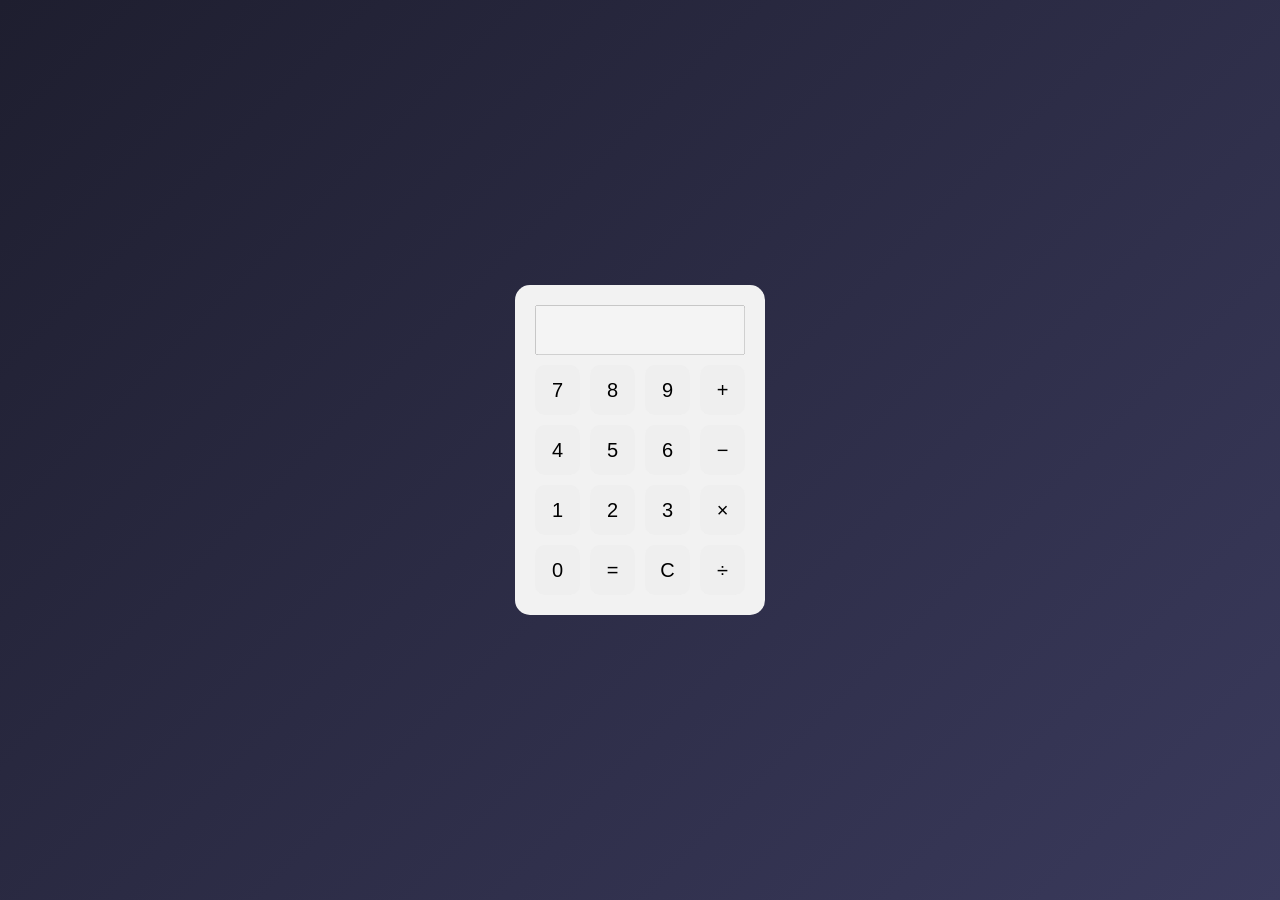
<file: lesson10/index.html>
<!DOCTYPE html>
<html lang="en">
<head>
    <meta charset="UTF-8">
    <meta name="viewport" content="width=device-width, initial-scale=1.0">
    <title>Document</title>
    <link rel="stylesheet" href="./style.css">
</head>
<body>
    <!-- <div class="content"> -->
        <!-- <h1>Counter</h1> -->
        <!-- <div class="counter"> -->
<!-- <button id="minus">-</button> -->
            <!-- <span id="count">0</span> -->
            
<!-- <button id="plus">+</button> -->
        <!-- </div> -->
        <!-- <button id="reset">reset</button> -->
        <!-- <button id="mul">mul</button> -->
    <!-- </div> -->
<!-- ------------------------------------------>

<div class="calculator">
    <input type="text" id="display" disabled>

    <button onclick="addNumber('7')">7</button>
    <button onclick="addNumber('8')">8</button>
    <button onclick="addNumber('9')">9</button>
    <button onclick="addNumber('+')">+</button>

    <button onclick="addNumber('4')">4</button>
    <button onclick="addNumber('5')">5</button>
    <button onclick="addNumber('6')">6</button>
    <button onclick="addNumber('-')">−</button>

    <button onclick="addNumber('1')">1</button>
    <button onclick="addNumber('2')">2</button>
    <button onclick="addNumber('3')">3</button>
    <button onclick="addNumber('*')">×</button>

    <button onclick="addNumber('0')">0</button>
    <button onclick="calculate()">=</button>
    <button onclick="clearDisplay()">C</button>
    <button onclick="addNumber('/')">÷</button>
</div>




    <script src="./index.js"></script> 
</body>
</html>
</file>
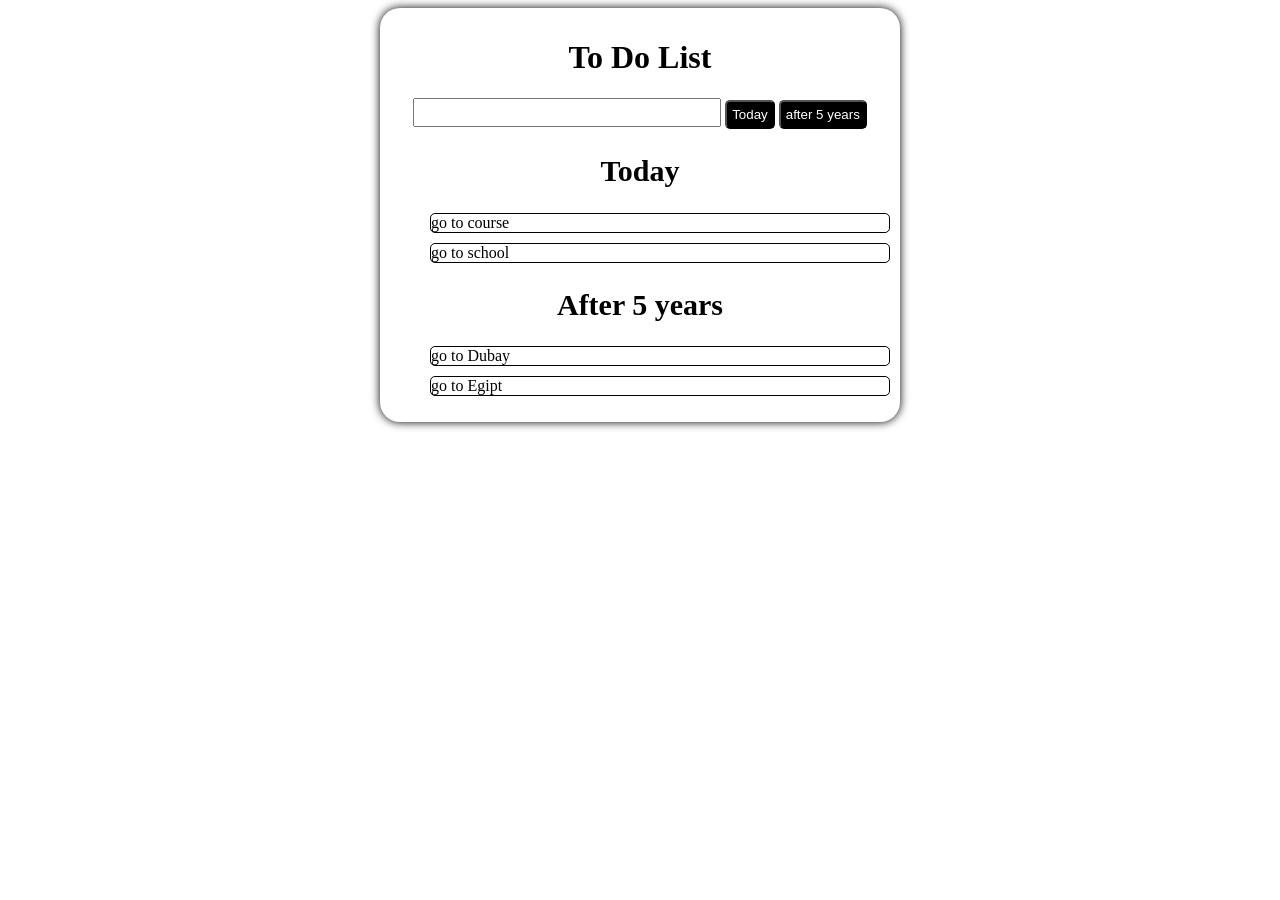
<file: lesson11/index.html>
<!DOCTYPE html>
<html lang="en">
<head>
    <meta charset="UTF-8">
    <meta name="viewport" content="width=device-width, initial-scale=1.0">
    <title>To Do List</title>
    <link rel="stylesheet" href="./style.css">
</head>
<body>

    <div class="container">
        <h1>To Do List</h1>
        <input type="text" id="input" placeholder="">
        <button id="today">Today</button>
        <button id="after">after 5 years</button>

        <h2>Today</h2>
        <ul id="todayList">
            <li>go to course</li>
            <li>go to school</li>
        </ul>

        <h2>After 5 years</h2>
        <ul id="futurelist">
            <li>go to Dubay</li>
            <li>go to Egipt</li>
        </ul>
    </div>

    <script src="./index.js"></script>
</body>
</html>
</file>
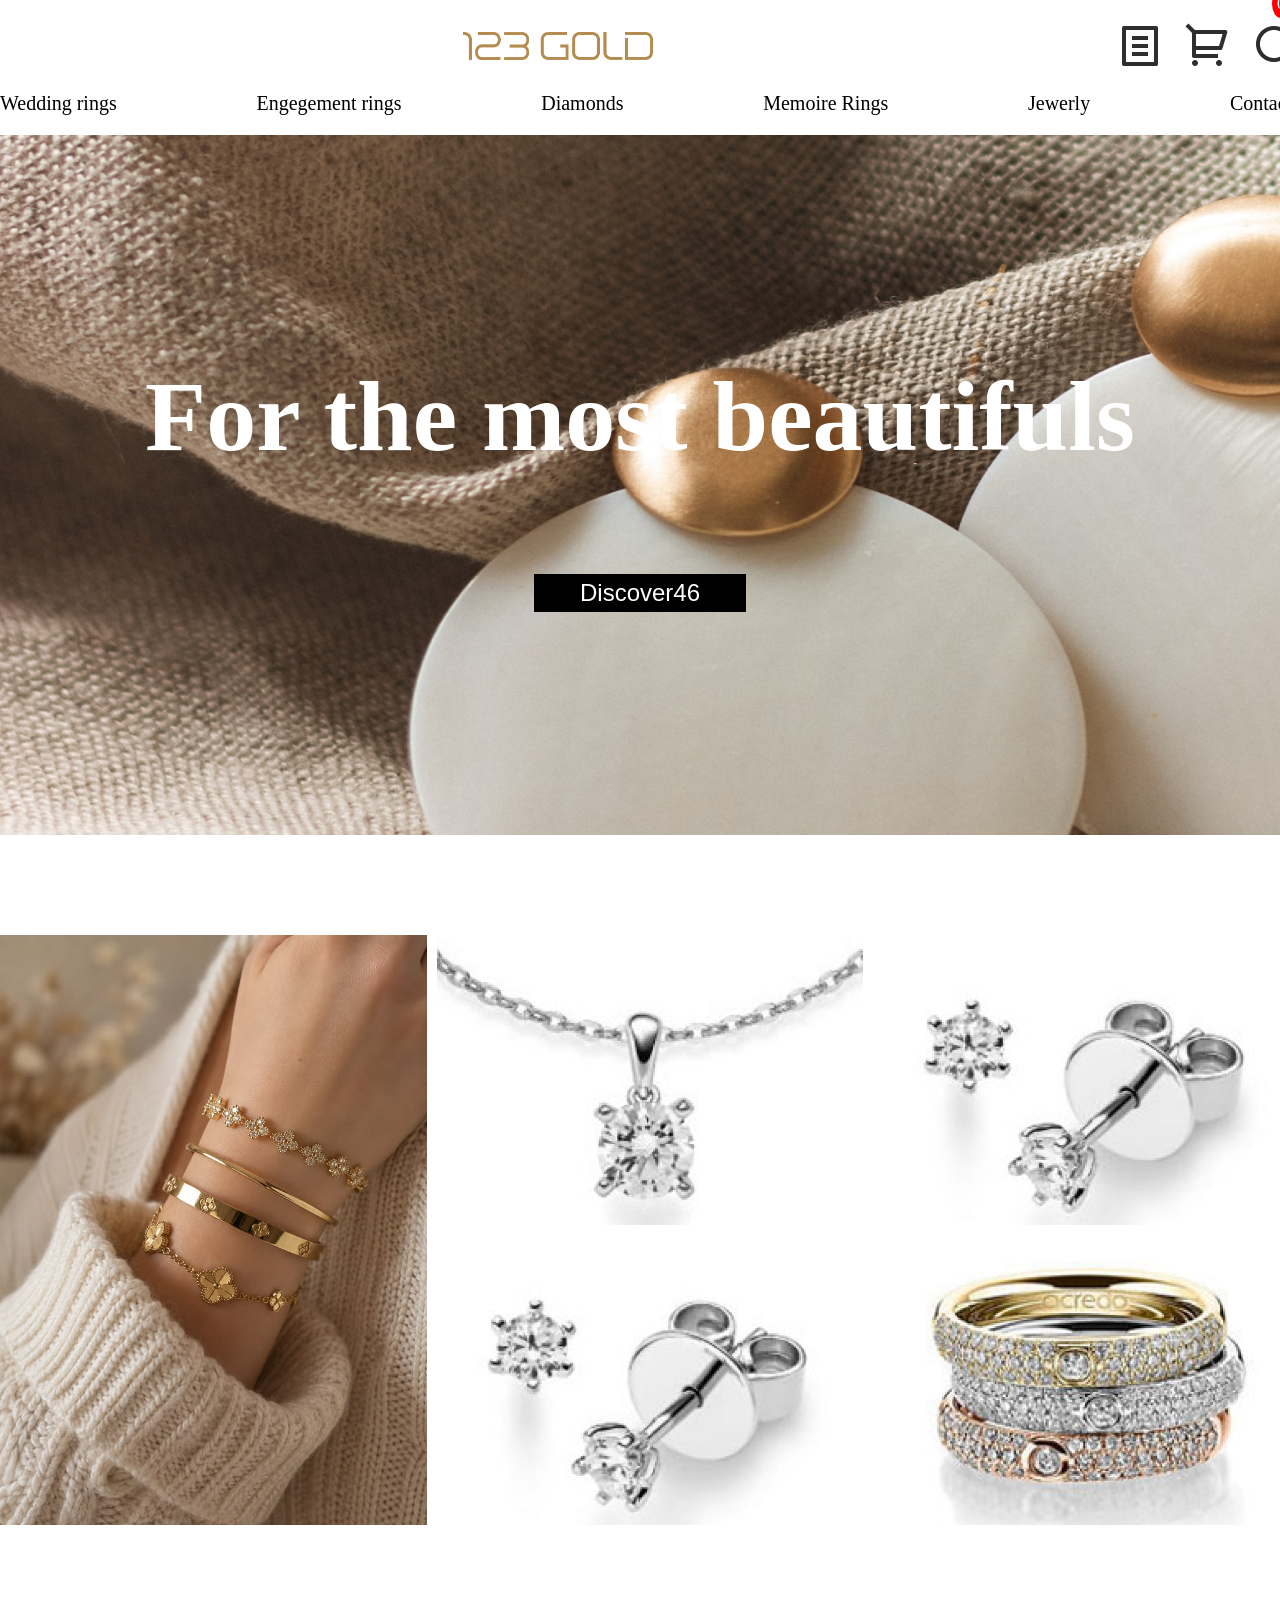
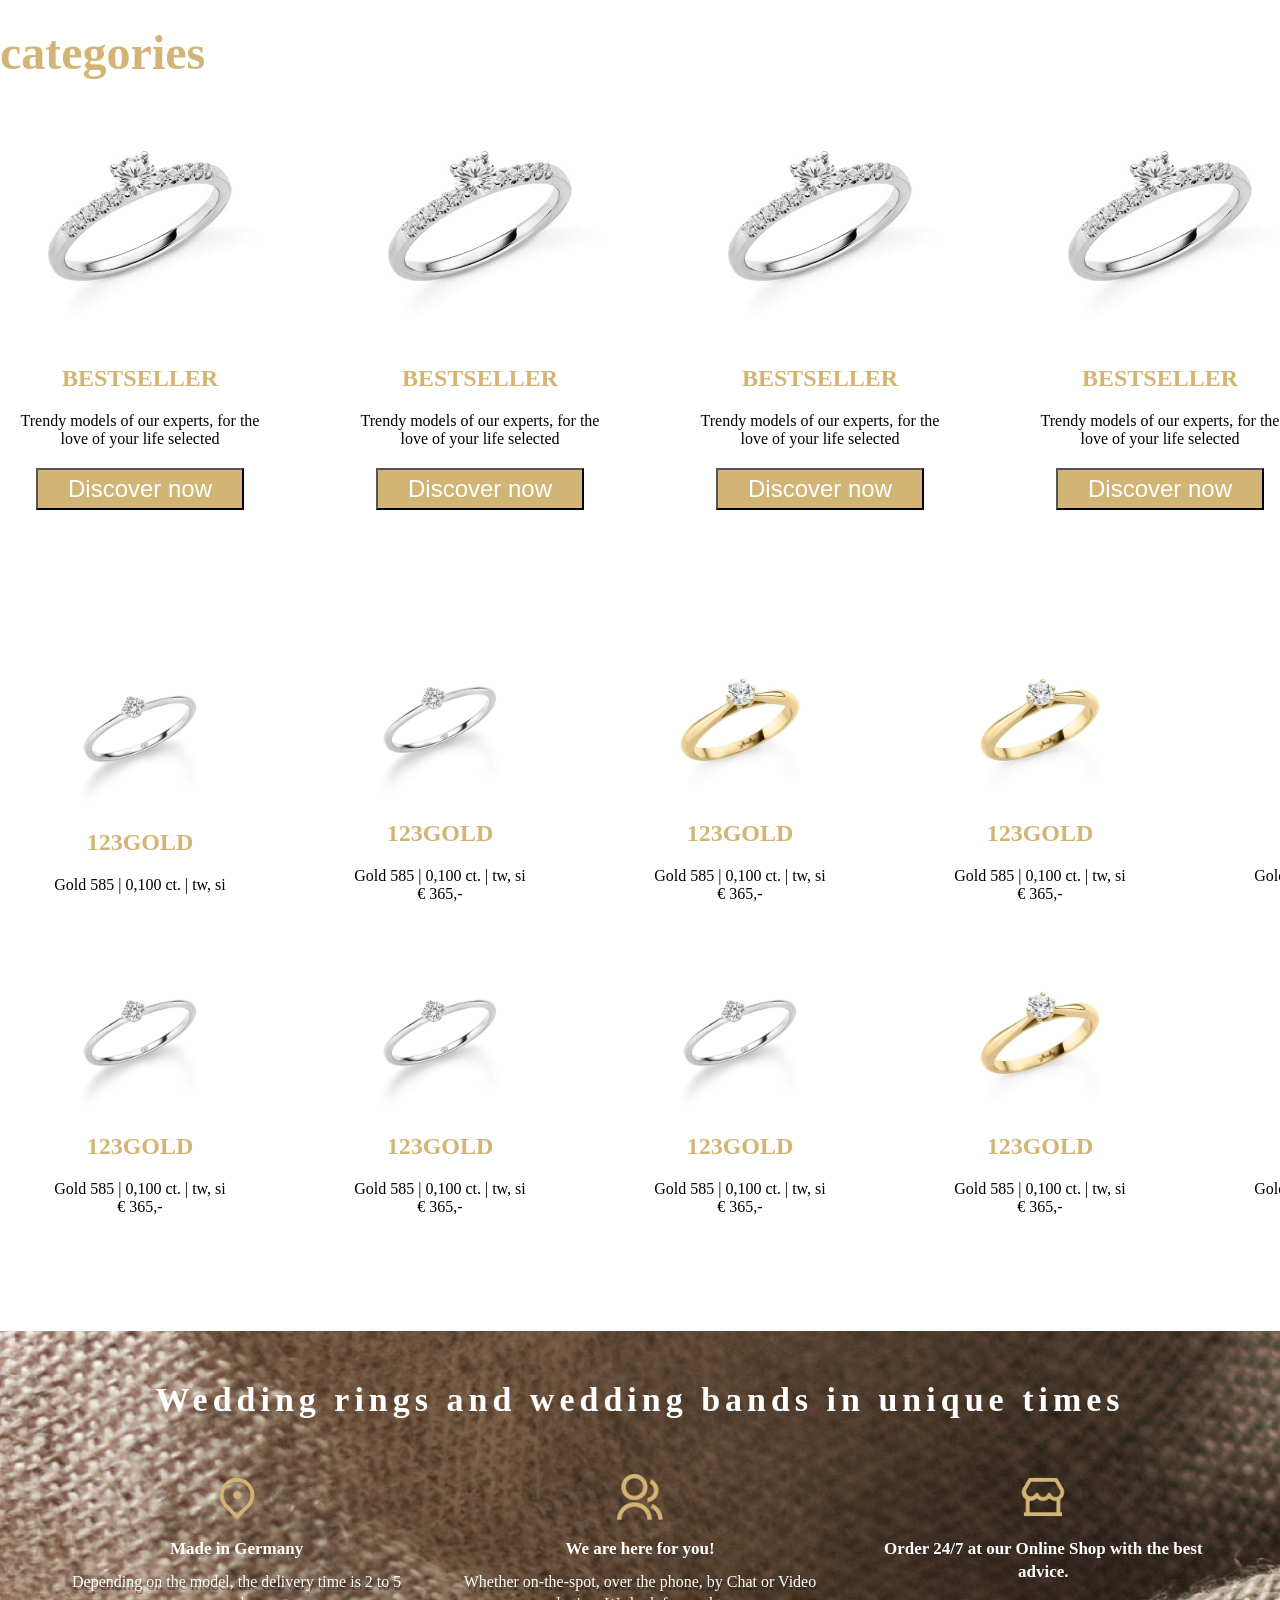
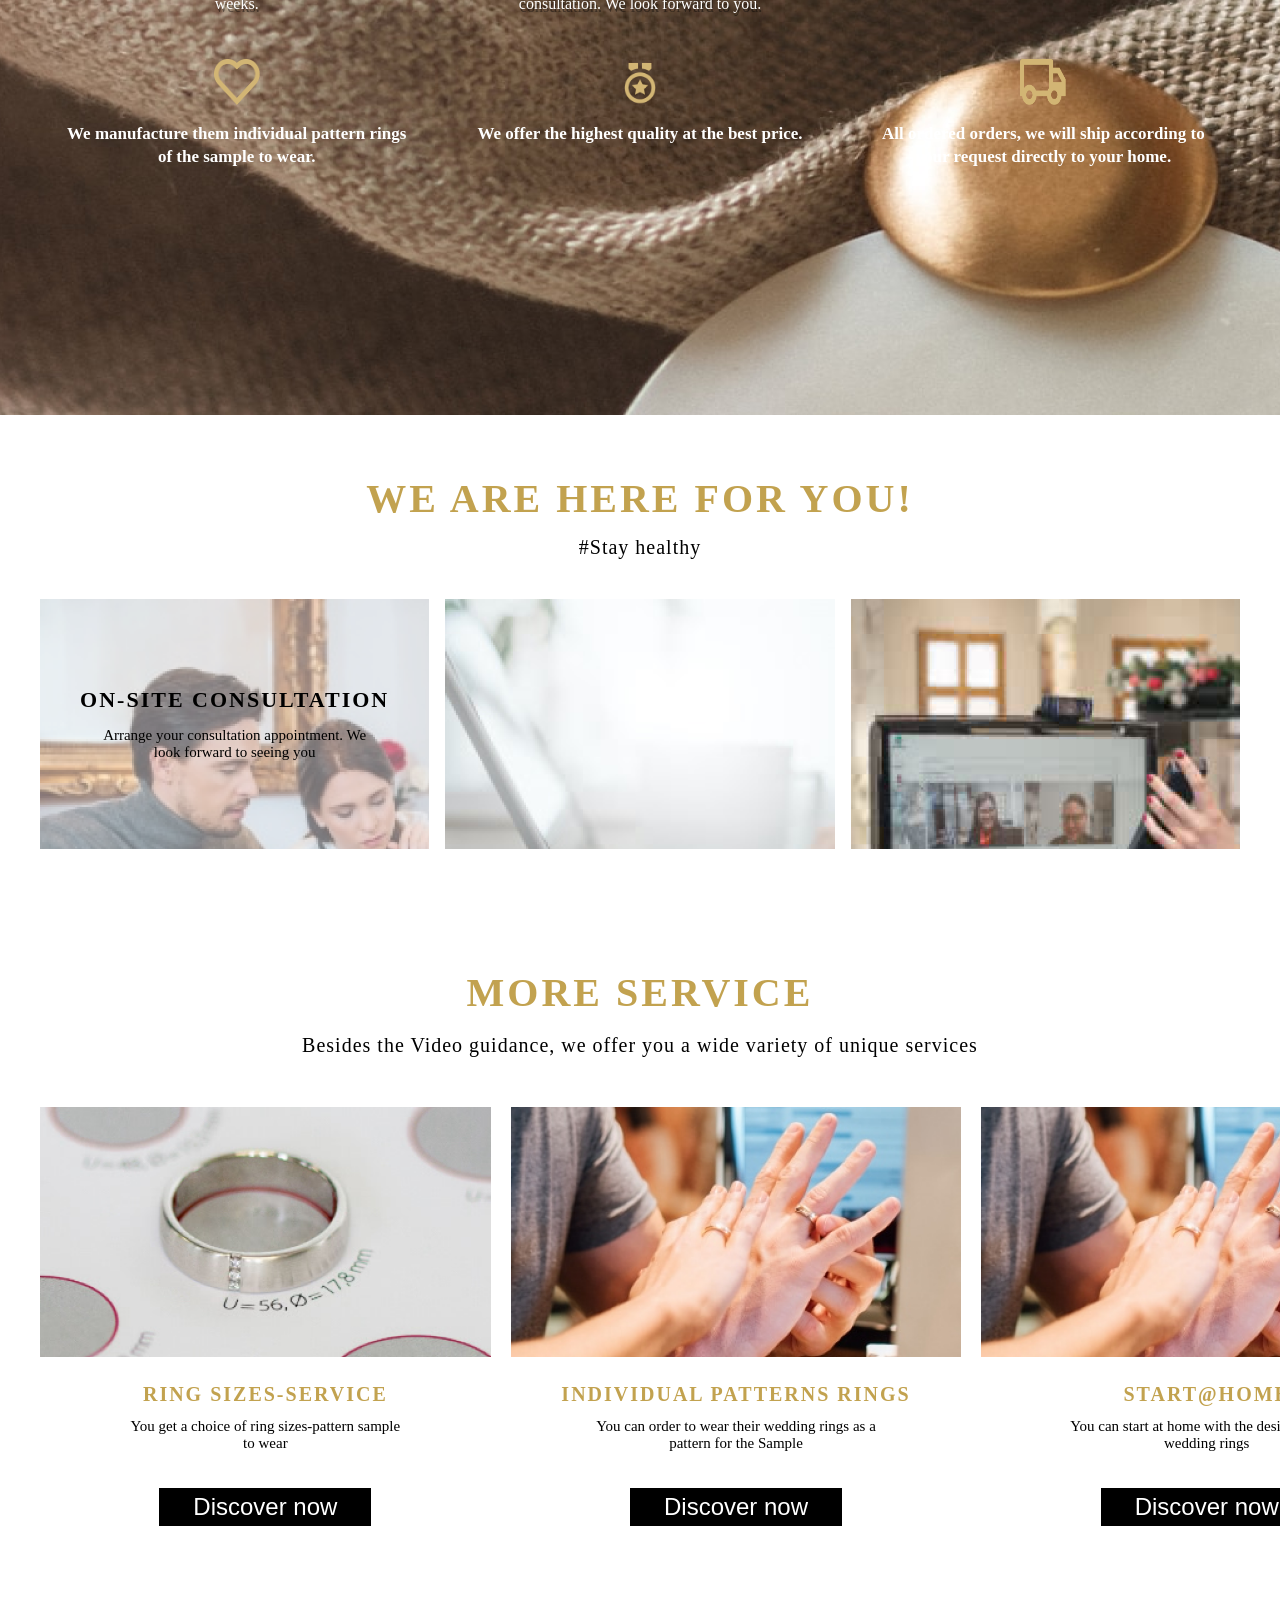
<file: lesson12/index.html>
<!doctype html>
<html lang="en">
  <head>
    <meta charset="UTF-8" />
    <meta name="viewport" content="width=device-width, initial-scale=1.0" />
    <title>Document</title>
    <link rel="stylesheet" href="./style.css" />
  </head>
  <body>
    <header class="container header">
      <div class="header-top">
        <img src="./img/image.png" alt="" class="logo" />
        <div class="icons">
          <img src="./img/image copy 3.png" alt="" />

          <div class="icom">
            <img src="./img/image copy 2.png" alt="" id="open" />
            <div class="count">0</div>

            <div class="modal">
              <div class="modal-top">
                <h2>Корзина</h2>
                <img
                  width="30"
                  src="./img/image copy 27.png"
                  alt=""
                  id="close"
                />
              </div>

              <div class="modal-main">
                <div class="mcart">
                  <img src="./img/image copy 11.png" alt="" />
                  <div>
                    <span>name</span>
                    <p>100$</p>
                    <button>remove</button>
                  </div>
                </div>
              </div>
              <button class="mbtn">Оформит заказ</button>
            </div>
          </div>

          <img src="./img/image copy.png" alt="" />
        </div>
      </div>

      <div class="header-bottom">
        <a href="">Wedding rings</a>
        <a href="">Engegement rings</a>
        <a href="">Diamonds</a>
        <a href="">Memoire Rings</a>
        <a href="">Jewerly</a>
        <a href="">Contacts</a>
      </div>
    </header>
    <!-- -------------------------------------------------------- -->
    <main>
      <section class="baner">
        <h1>For the most beautifuls</h1>
        <button>Discover46</button>
      </section>

      <article class="container grid">
        <div class="item1"></div>
        <div class="item2"></div>
        <div class="item3"></div>
        <div class="item4"></div>
        <div class="item5"></div>
      </article>

      <aside class="container">
        <h2>categories</h2>
        <div class="products">
          <div class="cart">
            <img src="./img/image copy 7.png" alt="" />
            <h3>BESTSELLER</h3>
            <p>
              Trendy models of our experts, for the love of your life selected
            </p>
            <button>Discover now</button>
          </div>
        </div>
      </aside>
      <!-- -------------- -->
      <aside id="container">
        <div class="Gold">
          <div class="img1">
            <img src="./img/image copy 8.png" alt="" />
            <h1>123GOLD</h1>
            <p>Gold 585 | 0,100 ct. | tw, si € 365,-</p>-
          </div>
        </div>
      </aside>
      <!-- -------------------------------------------------------- -->
      <section class="hero">
        <h1>Wedding rings and wedding bands in unique times</h1>
        <div class="features">
          <div class="feature">
            <img src="./img/image copy 6.png" alt="" />
            <h3>Made in Germany</h3>
            <p>Depending on the model, the delivery time is 2 to 5 weeks.</p>
          </div>
          <div class="feature">
            <img src="./img/image copy 13.png" alt="" />
            <h3>We are here for you!</h3>
            <p>
              Whether on-the-spot, over the phone, by Chat or Video
              consultation. We look forward to you.
            </p>
          </div>
          <div class="feature">
            <img src="./img/image copy 15.png" alt="" />
            <h3>Order 24/7 at our Online Shop with the best advice.</h3>
          </div>
          <div class="feature">
            <img src="./img/image copy 18.png" alt="" />
            <h3>
              We manufacture them individual pattern rings of the sample to
              wear.
            </h3>
          </div>
          <div class="feature">
            <img src="./img/image copy 19.png" alt="" />
            <h3>We offer the highest quality at the best price.</h3>
          </div>
          <div class="feature">
            <img src="./img/image copy 20.png" alt="" />
            <h3>
              All ordered orders, we will ship according to your request
              directly to your home.
            </h3>
          </div>
        </div>
      </section>
     <!-- -------------------------------------------------------- -->

         <section class="here">
    <h2 class="here__title">We are here for you!</h2>
    <p class="here__hashtag">#Stay healthy</p>

    <div class="here__grid">
      <div class="here__card">
        <img src="./img/image copy 21.png" alt="On-site consultation">
        <div class="here__overlay">
          <h3>On-site consultation</h3>
          <p>Arrange your consultation appointment. We look forward to seeing you</p>
        </div>
      </div>

      <div class="here__card">
        <img src="./img/image copy 17.png" alt="Laptop">
      </div>

      <div class="here__card">
        <img src="./img/image copy 16.png" alt="Video guidance">
      </div>
    </div>
  </section>
    
  <section class="service">
    <h2 class="service__title">More service</h2>
    <p class="service__text">Besides the Video guidance, we offer you a wide variety of unique services</p>

    <div class="service__grid">
      <article class="service__card">
        <img src="./img/image copy 24.png" alt="Ring sizes">
        <h3>Ring sizes-service</h3>
        <p>You get a choice of ring sizes-pattern sample to wear</p>
        <button class="btn3">Discover now</button>
      </article>

      <article class="service__card">
        <img src="./img/image copy 25.png" alt="Individual patterns rings">
        <h3>Individual patterns rings</h3>
        <p>You can order to wear their wedding rings as a pattern for the Sample</p>
        <button class="btn3">Discover now</button>
      </article>

      <article class="service__card">
        <img src="./img/image copy 25.png" alt="Start at home">
        <h3>Start@home</h3>
        <p>You can start at home with the design of their wedding rings</p>
        <button class="btn3">Discover now</button>
      </article>
    </div>
  </section>




    </main>
    <script src="./index.js"></script>
  </body>
</html>
</file>
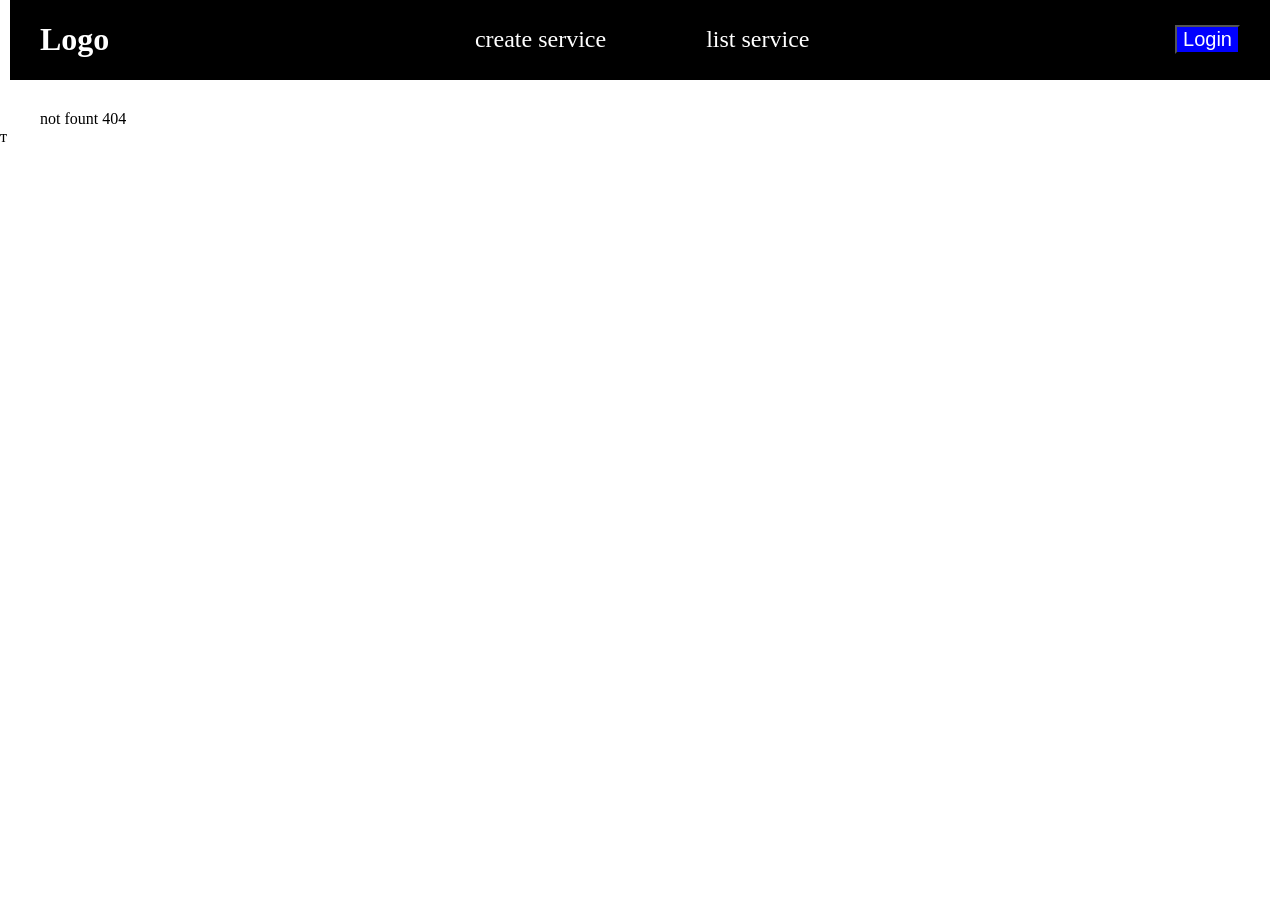
<file: lesson15/index.html>
<!doctype html>
<html lang="en">
  <head>
    <meta charset="UTF-8" />
    <meta name="viewport" content="width=device-width, initial-scale=1.0" />
    <title>Document</title>
    <link rel="stylesheet" href="./style.css" />
  </head>
  <body>
    <header>
      <h1>Logo</h1>
      <nav>
        <a href="">create service</a>
        <a href="">list service</a>
      </nav>
      <button>Login</button>
    </header>

    <div class ="result">
  
    </div>

    <script src="./index.js"></script>
  </body>
</html> т
</file>
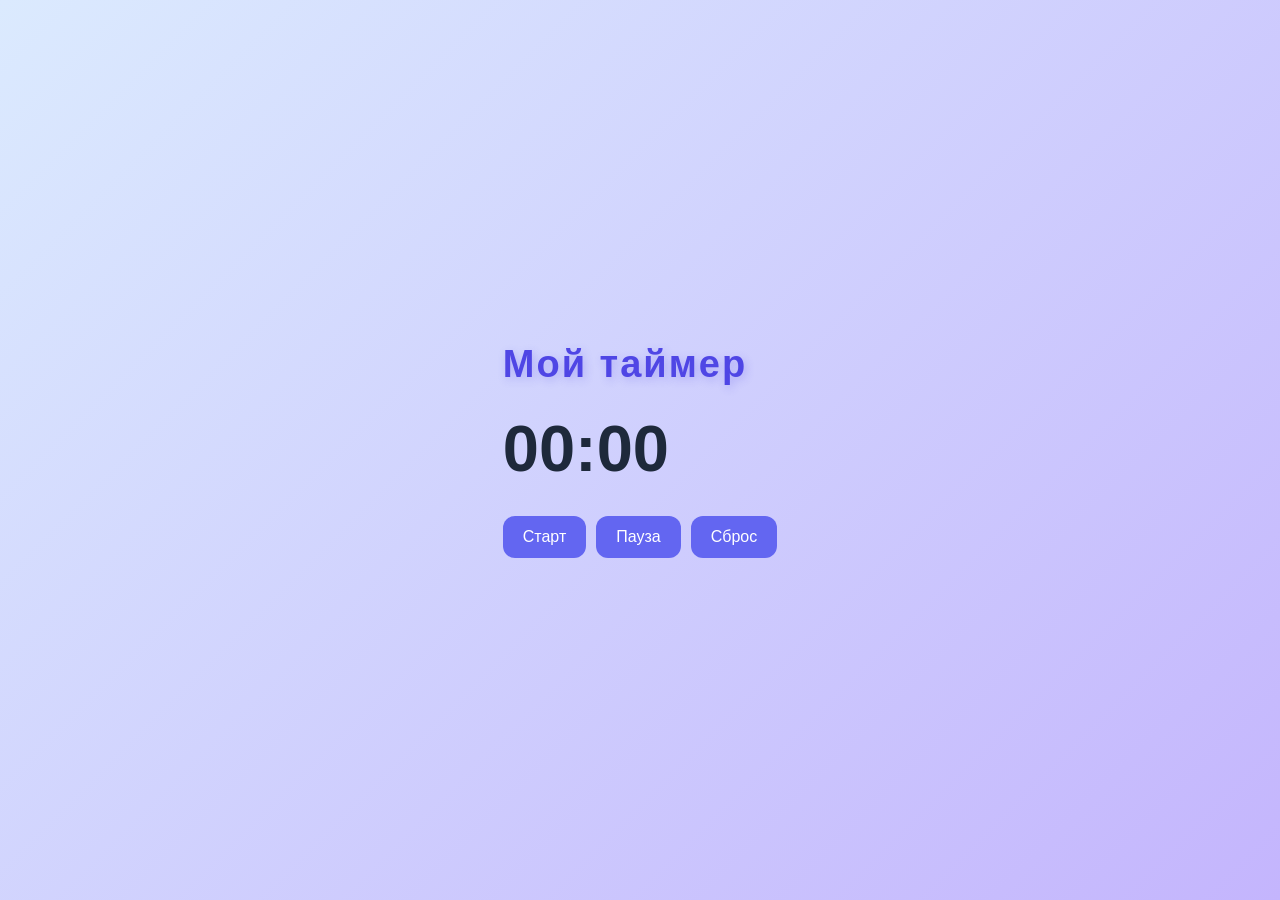
<file: lesson6/index.html>
<!DOCTYPE html>
<html lang="en">
<head> 
    <meta charset="UTF-8">
    <meta name="viewport" content="width=device-width, initial-scale=1.0">
    <title>Document</title>
    <link rel="stylesheet" href="./style.css">
</head>
<body>
     <!-- <button id="btn1">click me</button> -->
     <!-- <button id="btn2">RRR</button> -->
      <div id="timer-box">
        <h1>Мой таймер</h1>
        <div id="timer"><p>00:00</p> </div>
        <div class="buttons">
      

<button id="startTimer">Старт</button>
<button id="pauseTimer">Пауза</button>
<button id="resetTimer">Сброс</button>
</div>
</div>


    <script src="./index.js"></script>
</body>
</html>
</file>
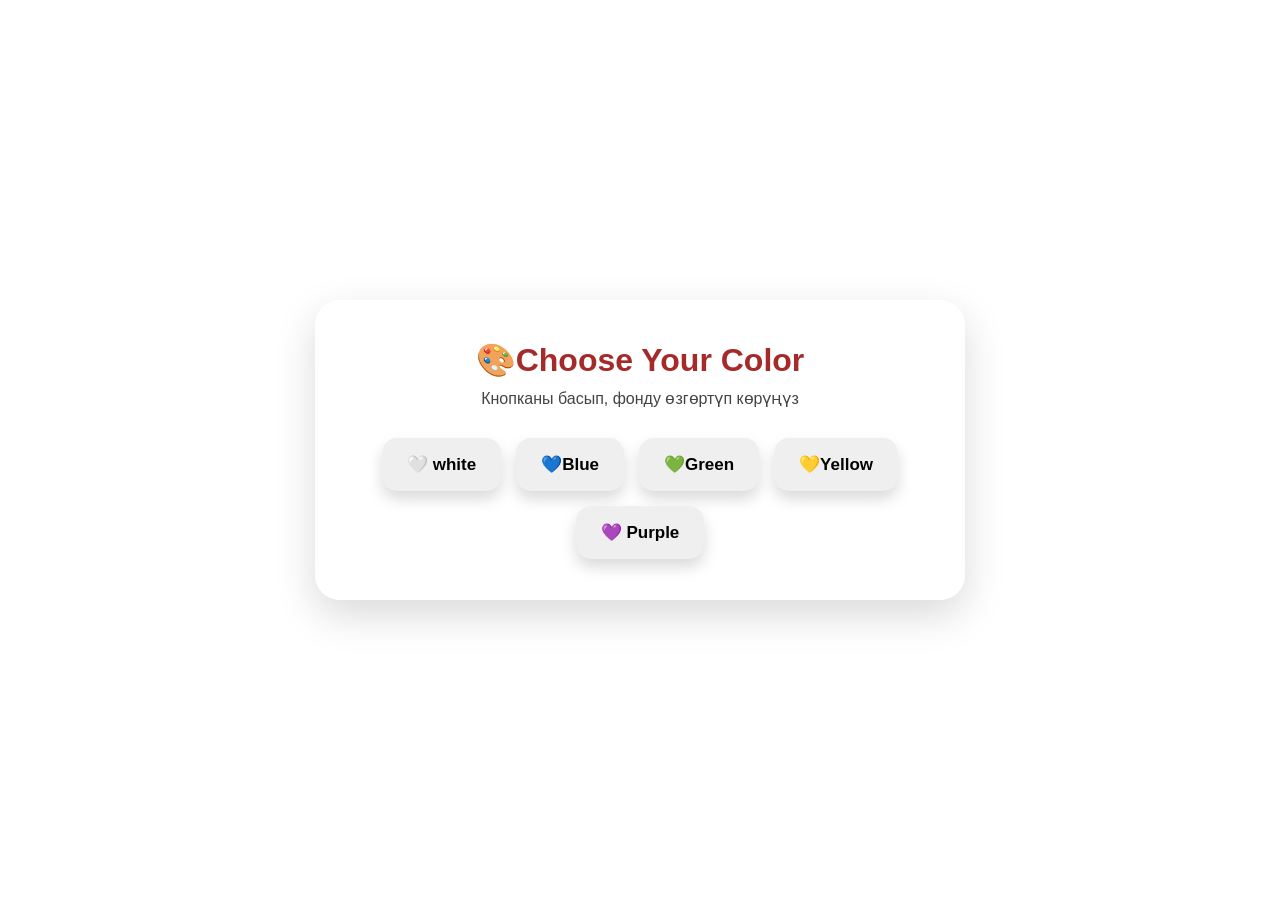
<file: lesson9/index.html>
<!DOCTYPE html>
<html lang="en">
<head>
    <meta charset="UTF-8">
    <meta name="viewport" content="width=device-width, initial-scale=1.0">
    <title>Document</title>
    <link rel="stylesheet" href="./style.css">
</head>
<body>
    <!-- <h1>DOM</h1> 
    <button id="btn1">click</button>
    <button id="btn2">click</button>
    <button id="btn3">click</button>

              <hr>
    <img src="https://encrypted-tbn0.gstatic.com/images?q=tbn:ANd9GcSBqZCzyCscuTqu1gribw6ppdPuQWG7YrQn_s4Q-hNjGA&s=10" alt="" id="img">
    <button id="on">on</button>
    <button id="off">off</button> -->
<!-- ----------------------------------------- -->


    <div class="container">
        <h1>🎨Choose Your Color</h1>
        <p>Кнопканы басып, фонду өзгөртүп көрүңүз</p>
        
        <div class="buttons">
            <button id="white">🤍 white</button>
            <button id="blue">💙Blue</button>
            <button id="green">💚Green</button>
            <button id="yellow">💛Yellow</button>
            <button id="purple">💜 Purple</button>
        </div>
    </div>



    <script src="./index.js"></script>
</body>
</html>
</file>
<file: lesson10/style.css>
* {
    margin: 0;
    padding: 0;
    box-sizing: border-box;
}

body {
    min-height: 100vh;
    display: flex;
    justify-content: center;
    align-items: center;
    font-family: Arial, sans-serif;
    background: linear-gradient(135deg, #1e1e2f, #3a3a5c);
}

.content {
    width: 380px;
    padding: 40px;
    text-align: center;
    background: rgba(255, 255, 255, 0.12);
    border-radius: 30px;
    box-shadow: 0 20px 50px rgba(0, 0, 0, 0.4);
    backdrop-filter: blur(15px);
}

.content h1 {
    color: white;
    font-size: 35px;
    margin-bottom: 30px;
}

.counter {
    display: flex;
    justify-content: center;
    align-items: center;
    gap: 20px;
}

.counter button {
    width: 60px;
    height: 60px;
    border: none;
    border-radius: 18px;
    font-size: 28px;
    font-weight: bold;
    cursor: pointer;
    transition: 0.3s;
}

#minus {
    background: #ff5b6e;
    color: white;
}

#plus {
    background: #35c759;
    color: white;
}

#count {
    color: white;
    font-size: 42px;
    font-weight: bold;
}

#reset {
    margin-top: 25px;
    padding: 12px 25px;
    border: none;
    border-radius: 15px;
    background: white;
    color: #333;
    font-weight: bold;
    cursor: pointer;
}

#mul {
    margin-top: 25px;
    padding: 12px 25px;
    border: none;
    border-radius: 15px;
    background: #a855f7;
    color: white;
    font-weight: bold;
    cursor: pointer;
}

button:hover {
    transform: translateY(-5px);
}


/* ------------------------------------- */

/* home work */

.calculator {
    width: 250px;
    padding: 20px;
    border-radius: 15px;
    background: #f2f2f2;
    display: grid;
    grid-template-columns: repeat(4, 1fr);
    gap: 10px;
}

#display {
    grid-column: span 4;
    height: 50px;
    font-size: 25px;
    text-align: right;
    padding: 5px;
}

button { 
    height: 50px;
    font-size: 20px;
    border: none;
    border-radius: 10px;
    cursor: pointer;
}

button:hover {
    background: #ddd;
}
</file>
<file: lesson11/style.css>
.container{
  text-align: center;
  margin: auto;
  padding: 10px;
  box-shadow:  0 0 10px ;
  width: 500px;
  border-radius: 20px;
  height: 0px 20px ;
}



#input{
  width: 300px;
  font-size: 20px;
  
}

#today{
    border-radius: 5px;
    padding: 5px;
    background-color: black;
    color: white;
}

#after{
    border-radius: 5px;
    padding: 5px;
    background-color: black;
    color: white;
}

h2{
    font-size: 30px;
}
li{
    border: 1px solid black;
    border-radius: 5px;
    margin-bottom: 10px;
    list-style-type: none;
    display: flex;
    justify-content: space-between;
    align-items: center;
}
</file>
<file: lesson12/style.css>
*{
  padding: 0;
  margin: 0;
}
/* --------------------- */
.container{
  width: 1300px;
  margin: auto;
}
/* ------------------- */
.header{
  margin: 20px auto;
}
.header-top{
  display: flex;
  align-items: center;
  justify-content: center;
}
.logo{
  width: 190px;
  margin: auto;
}
.icons{
  display: flex;
  align-items: center;
  gap: 20px;
}
.header-bottom{
  display: flex;
  align-items: center;
  justify-content: space-between;
  margin: 20px auto;
}
 a{
color: black;
text-decoration: none;
font-size: 20px;
}
a:hover{
  color: #d2b574;
  font-size: 22px;
  transition: all;
}
/* ------------------------------ */
.baner{
  background-image: url(./img/image\ copy\ 4.png);
  background-size: cover;
  height: 700px;
  display: flex;
  align-items: center;
  justify-content: center;
  flex-direction: column;
}
.baner h1{
  color: white;
  font-size: 100px;
}
.baner button{
  background-color: black;
  color: white;
  font-size: 24px;
  border: none;
  padding: 5px 20px;
  width: 212px;
  margin-top: 100px;
}
/* --------------------------- */
.grid{
  display: grid;
  grid-template-columns: repeat(3, 1fr);
  grid-template-rows: 290px 290px;
  grid-gap: 10px;
  margin: 100px auto;
}
.item1 {
  grid-row: span 2;
  background-image: url(./img/image\ copy\ 10.png);
  background-size: cover;
}

.item2{
  background-image: url(./img/image\ copy\ 11.png);
  background-size: cover;
}
.item3{
  background-image: url(./img/image\ copy\ 12.png);
  background-size: cover;
}
.item4{
  background-image: url(./img/image\ copy\ 12.png);
  background-size: cover;
}
.item5{
  background-image: url(./img/image\ copy\ 14.png);
  background-size: cover;
}
/* -------------------------- */
.hero {
  min-height: 564px;
  padding: 50px 60px 70px;
  text-align: center;
  color: #fff;
  background: url(./img/image\ copy\ 4.png);
}

.hero h1 {
  font-family:serif;
  font-weight: 700;
  font-size: 34px;
  letter-spacing: 5px;
  margin-bottom: 55px;

}
.features {
  display: grid;
  grid-template-columns: repeat(3, 1fr);
  gap: 45px 50px;
}
.feature img {
  width: 46px;
  height: 46px;
  margin-bottom: 14px;
}
.feature h3 {
  font-size: 17px;
   line-height: 1.35;
}
.feature p {
  font-family: serif;
  font-weight: 500; 
  font-size: 16px;
 line-height: 1.35;
  margin-top: 10px;
  text-shadow: 1px 3px rgba(0,0,0,.4);
}
/* --------------------------- */
aside{
  margin: 100px auto;
}
aside h2 {
  color: #d2b574;
  font-size: 48px;
}
.products{
  display: flex;
  align-items: center;
  justify-content: space-between;
}
.cart{
  width: 250px;
  padding: 15px;
  text-align: center;
  display: flex;
  flex-direction: column;
  align-items: center;
  gap: 20px;
}
.cart img{
  width: 100%;
}
.cart h3{
  color: #d2b574; 
  font-size: 24px;
}
.cart button{
  background-color: #d2b574;
  color: white;
  font-size: 24px;
  padding: 5px 30px;
}
.cart button:hover{
  background-color: black;
  color: white;
}

/* ------------------------------ */




.here {
  max-width: 1200px;
  margin: 0 auto;
  padding: 60px 20px;
  text-align: center;
}

.here__title {
  font-size: 40px;
  letter-spacing: 3px;
  text-transform: uppercase;
  color: #c2a24f;
}

.here__hashtag {
  margin: 14px 0 40px;
  font-size: 20px;
  letter-spacing: 1px;
}

.here__grid {
  display: grid;
  grid-template-columns: repeat(3, 1fr);
  gap: 16px;
}

.here__card {
  position: relative;
  height: 250px;
  overflow: hidden;
}

.here__overlay {
  position: absolute;
  inset: 0;
  display: flex;
  flex-direction: column;
  align-items: center;
  justify-content: center;
  padding: 20px;
  background: rgba(255, 255, 255, 0.45);
}

.here__overlay h3 {
  font-size: 22px;
  letter-spacing: 2px;
  text-transform: uppercase;
  margin-bottom: 14px;
}

.here__overlay p {
  font-size: 15px;
  max-width: 280px;
}

.service {
  margin-right: 300px;
  max-width: 1200px;
  margin: 0 auto;
  padding: 60px 20px 90px;
  text-align: center;
}

.service__title {
  font-size: 40px;
  letter-spacing: 3px;
  text-transform: uppercase;
  color: #c2a24f;
}

.service__text {
  margin: 18px 0 50px;
  font-size: 20px;
  letter-spacing: 1px;
}

.service__grid {
  display: grid;
  grid-template-columns: repeat(3, 1fr);
  gap: 20px;
}

.service__card img {
  height: 250px;
}

.service__card h3 {
  margin: 22px 0 12px;
  font-size: 20px;
  letter-spacing: 2px;
  text-transform: uppercase;
  color: #c2a24f;
}

.service__card p {
  max-width: 280px;
  min-height: 48px;
  margin: 0 auto 22px;
  font-size: 15px;
}
.btn3{
background-color: black;
  color: white;
  font-size: 24px;
  border: none;
  padding: 5px 20px;
  width: 212px;
}




















/* --------------------- */
#container {
  display: grid;
  grid-template-columns: repeat(5, 1fr);
  gap: 20px;
}

.Gold img {
  width: 100%;
  height: 160px;
  object-fit: contain;
}
.Gold{
  display: flex;
  align-items: center;
  justify-content: space-between;
}
.img1{
  width: 250px;
  padding: 15px;
  text-align: center;
  display: flex;
  flex-direction: column;
  align-items: center;
  gap: 20px;
}
.img1 img{
  width: 100%;
}
.img1 H1{
  color: #d2b574; 
  font-size: 24px;
}
/* --------------- */

.icon{
  position: relative;
}
.count{
  position: absolute;
  top: -10px;
  right: -10px;
  background-color: red;
  color: white;
  padding: 5px;
  border-radius: 100%;
}
.modal{
  position: absolute;
  top: 20px;
  right: 10px;
  background-color: white;
  box-shadow: 0 4px 8px;
  width: 400px;
  padding: 15px;
  display: none;
}
.modal-top{
  display: flex;
  align-items: center;
  justify-content: space-between;
  border-bottom: 2px solid black;
}
.modal-main{
  overflow-y: scroll;
  height: 400px;
  display: flex;
  flex-direction: column;
  gap: 20px;
}
.mcart{
  display: flex;
  align-items: center;
  gap: 10px;
  height: 200px;
  box-shadow: 0 2px 4px;
  border: 1px solid black;
}
.mcart img{
  width:50% ;
  height: 100%;
}
.mcart>div{
  display: flex;
  flex-direction: column;
  gap: 20px;
  align-items: center;
}
.mbtn{
  width: 100%;
  font-size: 22px;
  background-color: black;
  color: white;
}
</file>
<file: lesson15/style.css>
body{
    padding: 0;
    margin: 0;
}
header{
    width: 1200px;
    background-color: black;
    color: white;
    padding: 0 30px;
    margin: auto;
    display: flex;
    align-items: center;
    justify-content: space-between;

}

nav{
    display: flex;
    gap: 100px;
}
a{
    color: white;
    font-size: 24px;
    text-decoration: none;
}
header button{
    background-color: blue;
    color: white;
    font-size: 20px;
    cursor: pointer;
}

.result{
    width: 1200px;
    margin: auto;
    display: flex;
    flex-wrap: wrap;
    gap: 10px;
    margin-top: 30px;
}
.service{
    width: 300px;
    box-shadow: 0 2px 3px;
    padding: 5px;
}
.service img{
    width: 100%;
    height: 250px;
}
.info, .btns{
    display: flex;
    align-items: center;
    justify-content: space-between;
}
.update{
    background-color: blue;
    color: white;
    font-size: 20px;
    border-radius: 4px;
    cursor: pointer;
}
.delete{
    background-color: red;
    color: white;
    font-size: 20px;
    border-radius: 4px;
    cursor: pointer;
}
   
/* ---------------------------------------------------------- */

.form{
    width: 600px;
    border: 2px solid gray;
    margin: 30px auto;
    padding: 30px;
    display: flex;
    flex-direction: column;
    gap: 25px;
    box-shadow: 0 2px 4px;
    border-radius: 14px;
    text-align: center;
}

input{
    font-size: 24px;
}

.inbutton{
    background-color: green;
    color: white;
    font-size: 24px;
}
</file>
<file: lesson6/style.css>
* {
    margin: 0;
    padding: 0;
}

body {
    min-height: 100vh;

    display: flex;
    justify-content: center;
    align-items: center;

    background: linear-gradient(135deg, #dbeafe, #c4b5fd);

    font-family: Arial, sans-serif;
}

.timer-box {
    width: 400px;
    padding: 40px;

    text-align: center;

    background: rgba(255, 255, 255, 0.8);

    border-radius: 25px;

    box-shadow: 0 15px 40px rgba(0, 0, 0, 0.15);

    animation: appear 1s ease;
}

.timer-box h1 {
    margin-bottom: 25px;

    color: #4f46e5;

    font-size: 32px;
}

#timer {
    font-size: 65px;
    font-weight: bold;

    color: #1e293b;

    margin-bottom: 30px;

    transition: 0.3s;
}

h1{
    color: #4f46e5;
    font-size: 38px;
    font-weight: bold;
    margin-bottom: 25px;
    letter-spacing: 2px;
    text-shadow: 2px 3px 8px rgba(79, 70, 229, 0.25) ;

}

.buttons {
    display: flex;
    justify-content: center;
    gap: 10px;
}

button {
    padding: 12px 20px;

    border: none;
    border-radius: 12px;

    background: #6366f1;
    color: white;

    font-size: 16px;

    cursor: pointer;
    transition: 0.3s;
}

/* Когда наводим мышку */
button:hover {
    transform: translateY(-4px);
    background: #4338ca;
    box-shadow: 0 8px 15px rgba(67, 56, 202, 0.3);
}

/* Когда нажимаем */
button:active {
    transform: scale(0.95);
}

/* Анимация появления */
@keyframes appear {
    from {
        opacity: 0;
        transform: translateY(30px);
    }

    to {
        opacity: 1;
        transform: translateY(0);
    }
}

/* Эффект во время работы таймера */
.running {
    animation: pulse 1s infinite;
}

@keyframes pulse {
    0% {
        transform: scale(1);
    }

    50% {
        transform: scale(1.05);
    }

    100% {
        transform: scale(1);
    }
}
</file>
<file: lesson9/style.css>
h1{
    color: brown;
}

* {
    margin: 0;
    padding: 0;
    box-sizing: border-box;
}

body {
    min-height: 100vh;
    display: flex;
    justify-content: center;
    align-items: center;
    font-family: Arial, sans-serif;
    transition: background-color 0.5s;
}

.container {
    width: 90%;
    max-width: 650px;
    padding: 40px;
    text-align: center;
    background: rgba(255, 255, 255, 0.25);
    border: 1px solid rgba(255, 255, 255, 0.5);
    border-radius: 25px;
    backdrop-filter: blur(10px);
    box-shadow: 0 15px 40px rgba(0, 0, 0, 0.15);
}

h1 {
    font-size: 32px;
    margin-bottom: 10px;
}

p {
    margin-bottom: 30px;
    color: #444;
}

.buttons {
    display: flex;
    justify-content: center;
    gap: 15px;
    flex-wrap: wrap;
}

button {
    border: none;
    padding: 16px 25px;
    border-radius: 15px;
    font-size: 17px;
    font-weight: bold;
    cursor: pointer;
    transition: 0.3s;
    box-shadow: 0 8px 15px rgba(0, 0, 0, 0.15);
}

button:hover {
    transform: translateY(-6px) scale(1.05);
}
</file>
